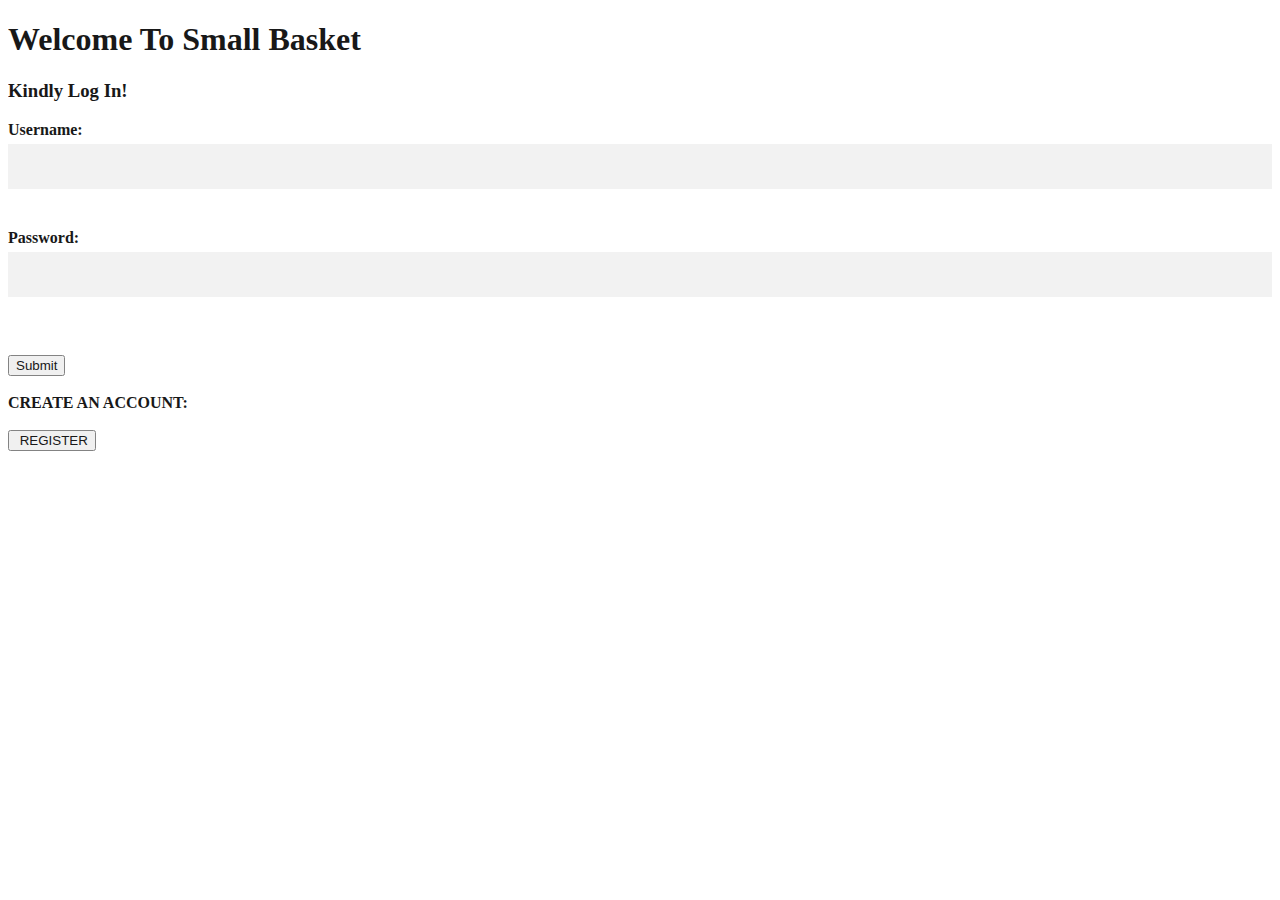
<file: frontend/index.html>
<!-- main file with username and password login -->
<!DOCTYPE html>
<html lang="en">

<head>
    <meta charset="UTF-8">
    <meta http-equiv="X-UA-Compatible" content="IE=edge">
    <meta name="viewport" content="width=device-width, initial-scale=1.0">
    <title>Document</title>
    <style>
        * {box-sizing: border-box}

      /* Add padding to containers */
        .container {
        padding: 16px;
      }
      body
      {
        
        background-image: url('https://img.freepik.com/free-photo/top-view-assortment-vegetables-paper-bag_23-2148853335.jpg?size=626&ext=jpg&ga=GA1.1.881619843.1673510034.jpg');
        background-repeat: no-repeat;
          background-size: cover;
        opacity: 0.90;
      

      }
      
      /* Full-width input fields */
      input[type=text], input[type=password] {
        width: 100%;
        padding: 15px;
        margin: 5px 0 22px 0;
        display: inline-block;
        border: none;
        background: #f1f1f1;
      }
      
      input[type=text]:focus, input[type=password]:focus {
        background-color: #ddd;
        outline: none;
      }
      
      /* Overwrite default styles of hr */
      hr {
        border: 1px solid #f1f1f1;
        margin-bottom: 25px;
      }
      
      /* Set a style for the submit/register button */
      .registerbtn {
        background-color: #04AA6D;
        color: white;
        padding: 16px 20px;
        margin: 8px 0;
        border: none;
        cursor: pointer;
        width: 100%;
        opacity: 0.9;
      }
      
      .registerbtn:hover {
        opacity:1;
      }
      
      /* Add a blue text color to links */
      a {
        color: dodgerblue;
      }
      
      /* Set a grey background color and center the text of the "sign in" section */
      .signin {
        background-color: #f1f1f1;
        text-align: center;
      }
    </style>
</head>

<body>
  
    <h1><b> Welcome To Small Basket</b> </h1>
    <h3><b>Kindly Log In!</b></h3>
    <b>Username:</b> <br> <input type="text"> <br><br>
    <b>Password:</b> <br> <input type="password"> <br><br>
    <form action="main.html">
      <br><input type="submit"><br>
    </form>
    <form action="register.html">
    <br><b> CREATE AN ACCOUNT:</b><br> <br><input type="submit" value=" REGISTER">
    </form>
</body> 

</html>
</file>
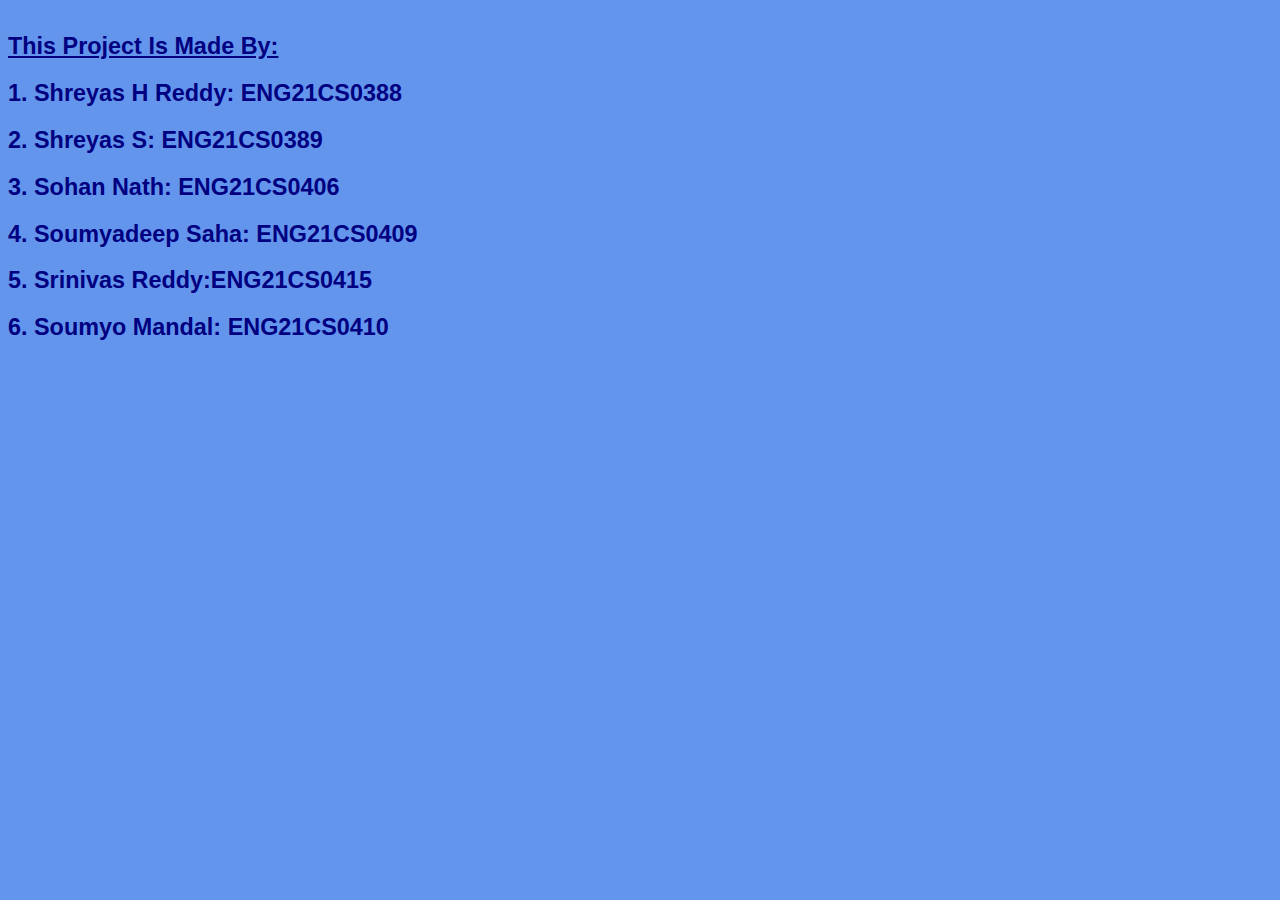
<file: frontend/aboutus.html>
<!DOCTYPE html>
<html lang="en">
<head>
  <meta charset="UTF-8">
  <meta http-equiv="X-UA-Compatible" content="IE=edge">
  <meta name="viewport" content="width=device-width, initial-scale=1.0">
  <title>About us</title>
  <style>
  body {
    background-color: cornflowerblue;
    font-family: Arial, Helvetica, sans-serif;
    font-size: 20px;
    line-height: 2;
    color: navy;
    margin: 20;
    padding: 20;
    text-align: left;
}
input {
    font-size: 20px;
    line-height: 2;
    color: white;
    margin: 20;
    padding: 20;
}
  </style>
</head>
<body>
  <h3>
    <u>This Project Is Made By:</u><br>
    1. Shreyas H Reddy: ENG21CS0388 <br>
    2. Shreyas S: ENG21CS0389 <br>
    3. Sohan Nath: ENG21CS0406 <br>
    4. Soumyadeep Saha: ENG21CS0409 <br>
    5. Srinivas Reddy:ENG21CS0415<br>
    6. Soumyo Mandal: ENG21CS0410 <br>
  </h3>
</body>
</html>
</file>
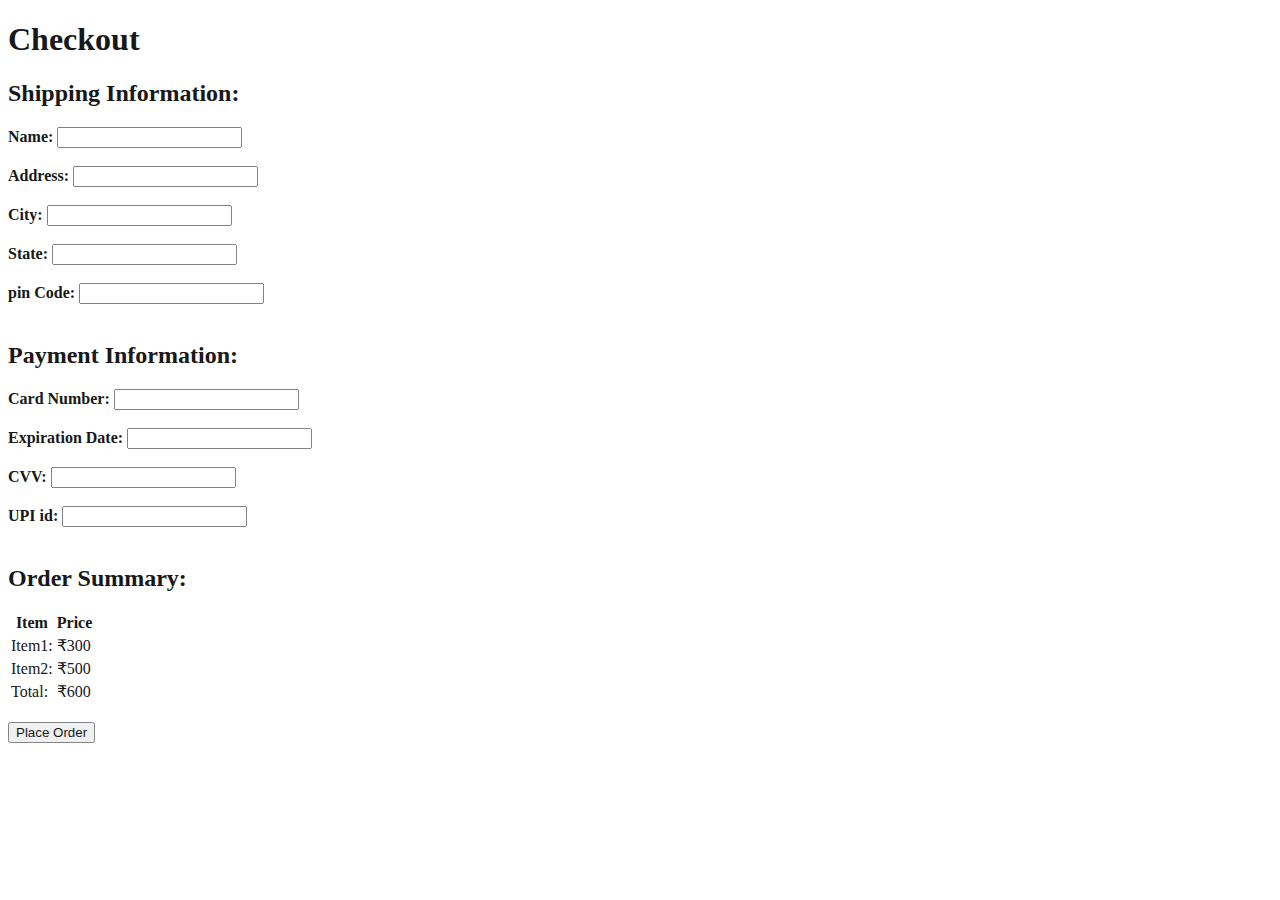
<file: frontend/checkout.html>
<!DOCTYPE html>
<html>
<head>
  <title>Checkout</title>
  <style>
  body
      {
        
        background-image: url('https://img.freepik.com/free-photo/top-view-assortment-vegetables-paper-bag_23-2148853335.jpg?size=626&ext=jpg&ga=GA1.1.881619843.1673510034.jpg');
        background-repeat: no-repeat;
          background-size: cover;
        opacity: 0.9;
      

      }
</style>
</head>
<body>
  <h1>Checkout</h1>
  <form>
    <h2>Shipping Information:</h2>
    <label for="name"><b>Name:</b></label>
    <input type="text" id="name" name="name">
    <br><br>
    <label for="address"><b>Address:</b></label>
    <input type="text" id="address" name="address">
    <br><br>
    <label for="city"><b>City:</b></label>
    <input type="text" id="city" name="city">
    <br><br>
    <label for="state"><b>State:</b></label>
    <input type="text" id="state" name="state">
    <br><br>
    <label for="pin"><b>pin Code:</b></label>
    <input type="text" id="pin" name="zip">
    <br><br>
    <h2>Payment Information:</h2>
    <label for="card-number"><b>Card Number:</b></label>
    <input type="text" id="card-number" name="card-number">
    <br><br>
    <label for="expiration-date"><b>Expiration Date:</b></label>
    <input type="text" id="expiration-date" name="expiration-date">
    <br><br>
    <label for="cvv"><b>CVV:</b></label>
    <input type="text" id="cvv" name="cvv">
    <br><br>
    <label for="UPI ID"><b>UPI id:</b></label>
    <input type="text" id="UPI id" name="UPI id">
    <br><br>
    <h2>Order Summary:</h2>
    <table>
      <tr>
        <th>Item</th>
        <th>Price</th>
      </tr>
      <tr>
        <td>Item1:</td>
        <td>₹300</td>
      </tr>
      <tr>
        <td>Item2:</td>
        <td>₹500</td>
      </tr>
      <tr>
        <td>Total:</td>
        <td>₹600</td>
      </tr>
    </table>
    <br>
  </form>
    <form action="placeorder.html">
    <input type="submit" value="Place Order">
    </form>
</body>
</html>
</file>
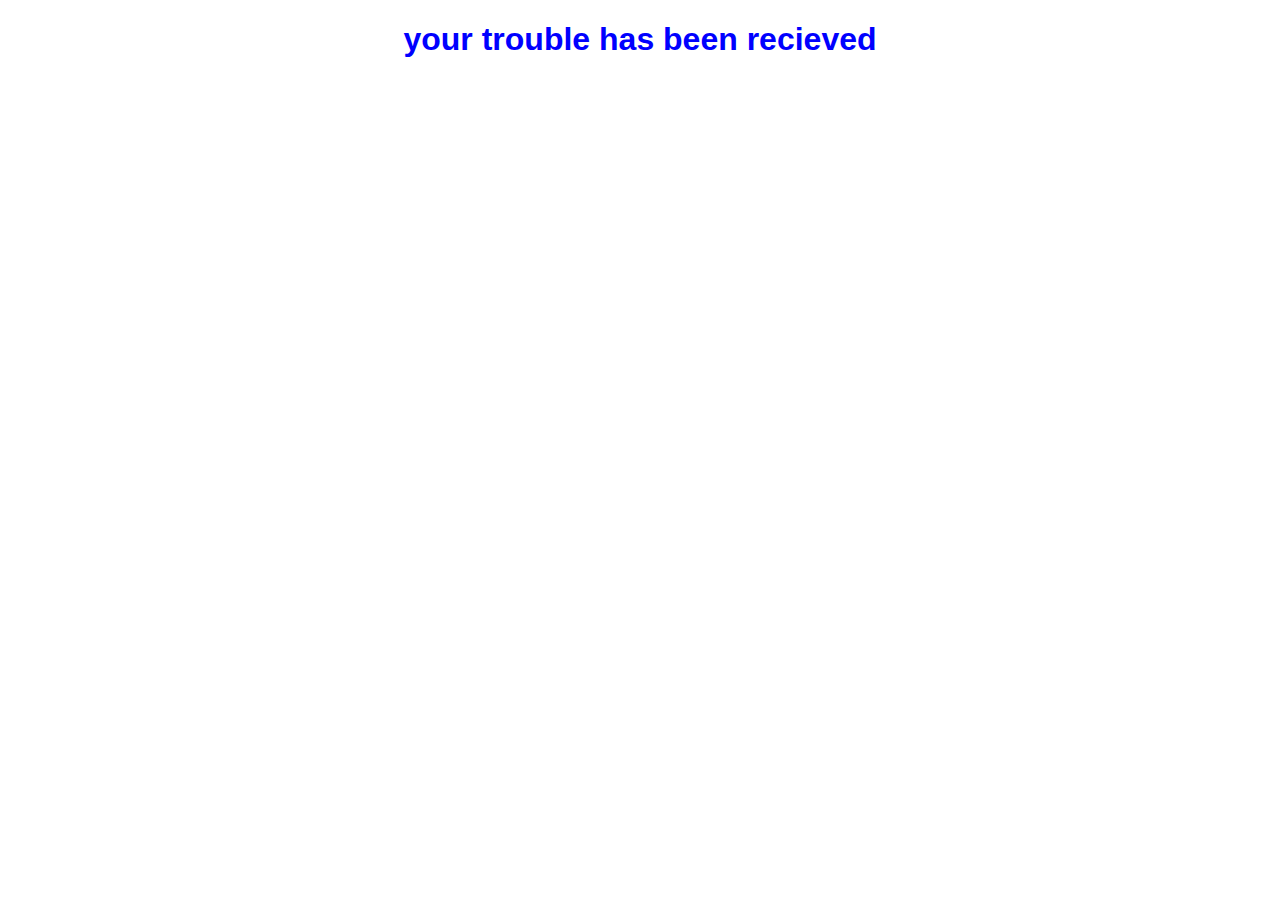
<file: frontend/confirmation.html>
<!-- this is the last page after contact us -->

<!DOCTYPE html>
<html lang="en">
<head>
    <meta charset="UTF-8">
    <meta http-equiv="X-UA-Compatible" content="IE=edge">
    <meta name="viewport" content="width=device-width, initial-scale=1.0">
    <title>recieved</title>
    <style>
        h1 {
            text-align: center;
            color: blue;
            font-family: 'Franklin Gothic Medium', 'Arial Narrow', Arial, sans-serif;
            font-size: xx-large;

        }
        img{
            align-items: center;

            size: 20px;
            width: 230px;
            
        }
    </style>
</head>
<body>
    <h1>your trouble has been recieved</h1>
</body>
</html>
</file>
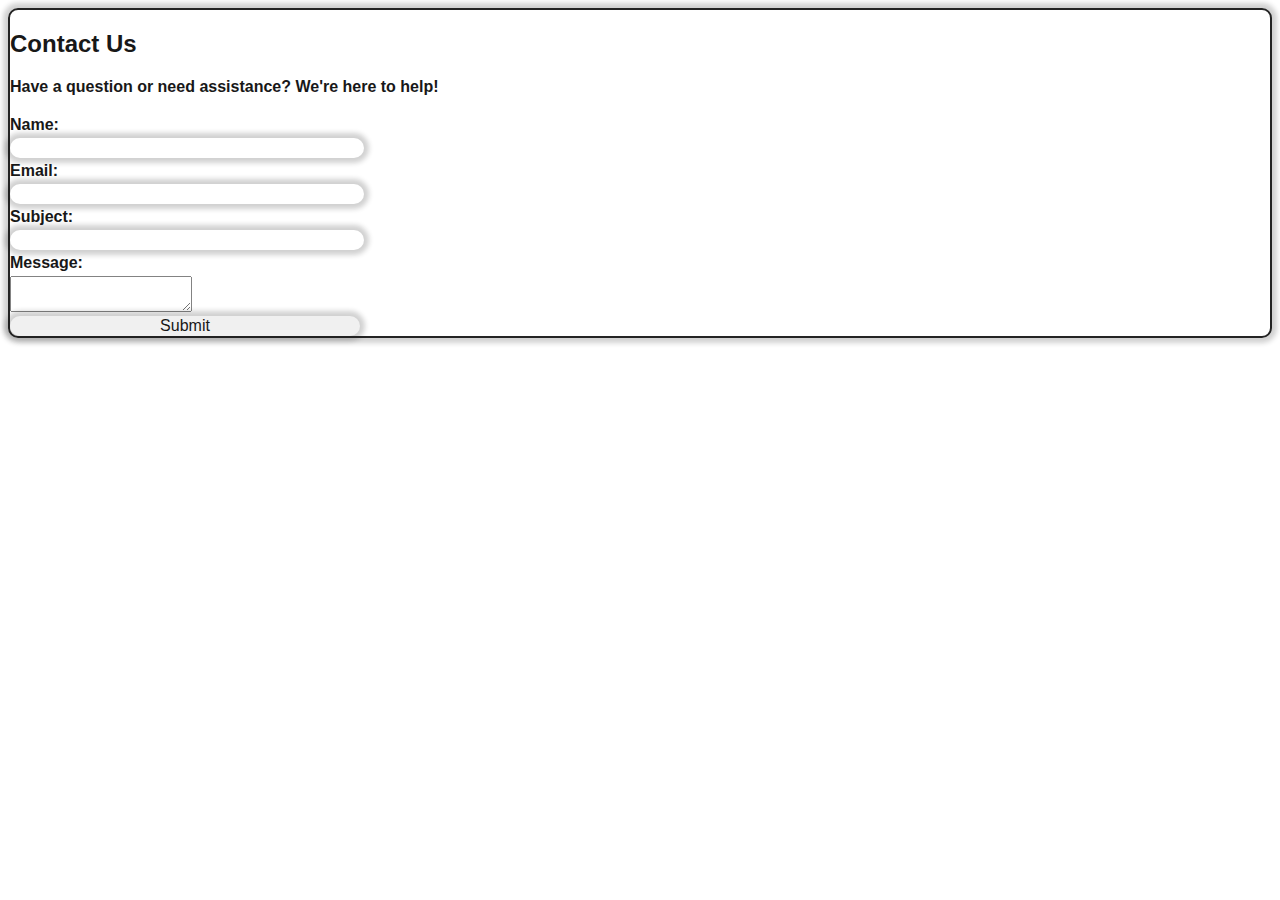
<file: frontend/contact.html>
<!-- this is the contact file -->
<!DOCTYPE html>
<html lang="en">
<head>
  <style>
  body
      {
        
        background-image: url('https://img.freepik.com/free-photo/top-view-assortment-vegetables-paper-bag_23-2148853335.jpg?size=626&ext=jpg&ga=GA1.1.881619843.1673510034.jpg');
        background-repeat: no-repeat;
          background-size: 100% 100%;
        opacity: 0.9;
      

      }
</style>

    <meta charset="UTF-8">
    <meta http-equiv="X-UA-Compatible" content="IE=edge">
    <meta name="viewport" content="width=device-width, initial-scale=1.0">
    <title>contact</title>
</head>
<body>
  <link rel="stylesheet" href="contact.css">
    <h2>Contact Us</h2>
    <p><b>Have a question or need assistance? We're here to help!</b></p>
    <form>
      <label for="name">Name:</label><br>
      <input type="text" id="name" name="name"><br>
      <label for="email">Email:</label><br>
      <input type="email" id="email" name="email"><br>
      <label for="subject">Subject:</label><br>
      <input type="text" id="subject" name="subject"><br>
      <label for="message">Message:</label><br>
      <textarea id="message" name="message"></textarea><br>
      </form> 
      <form action="confirmation.html">
        <input type="submit" class="submit">
      </form>
</body>
</html>
</file>
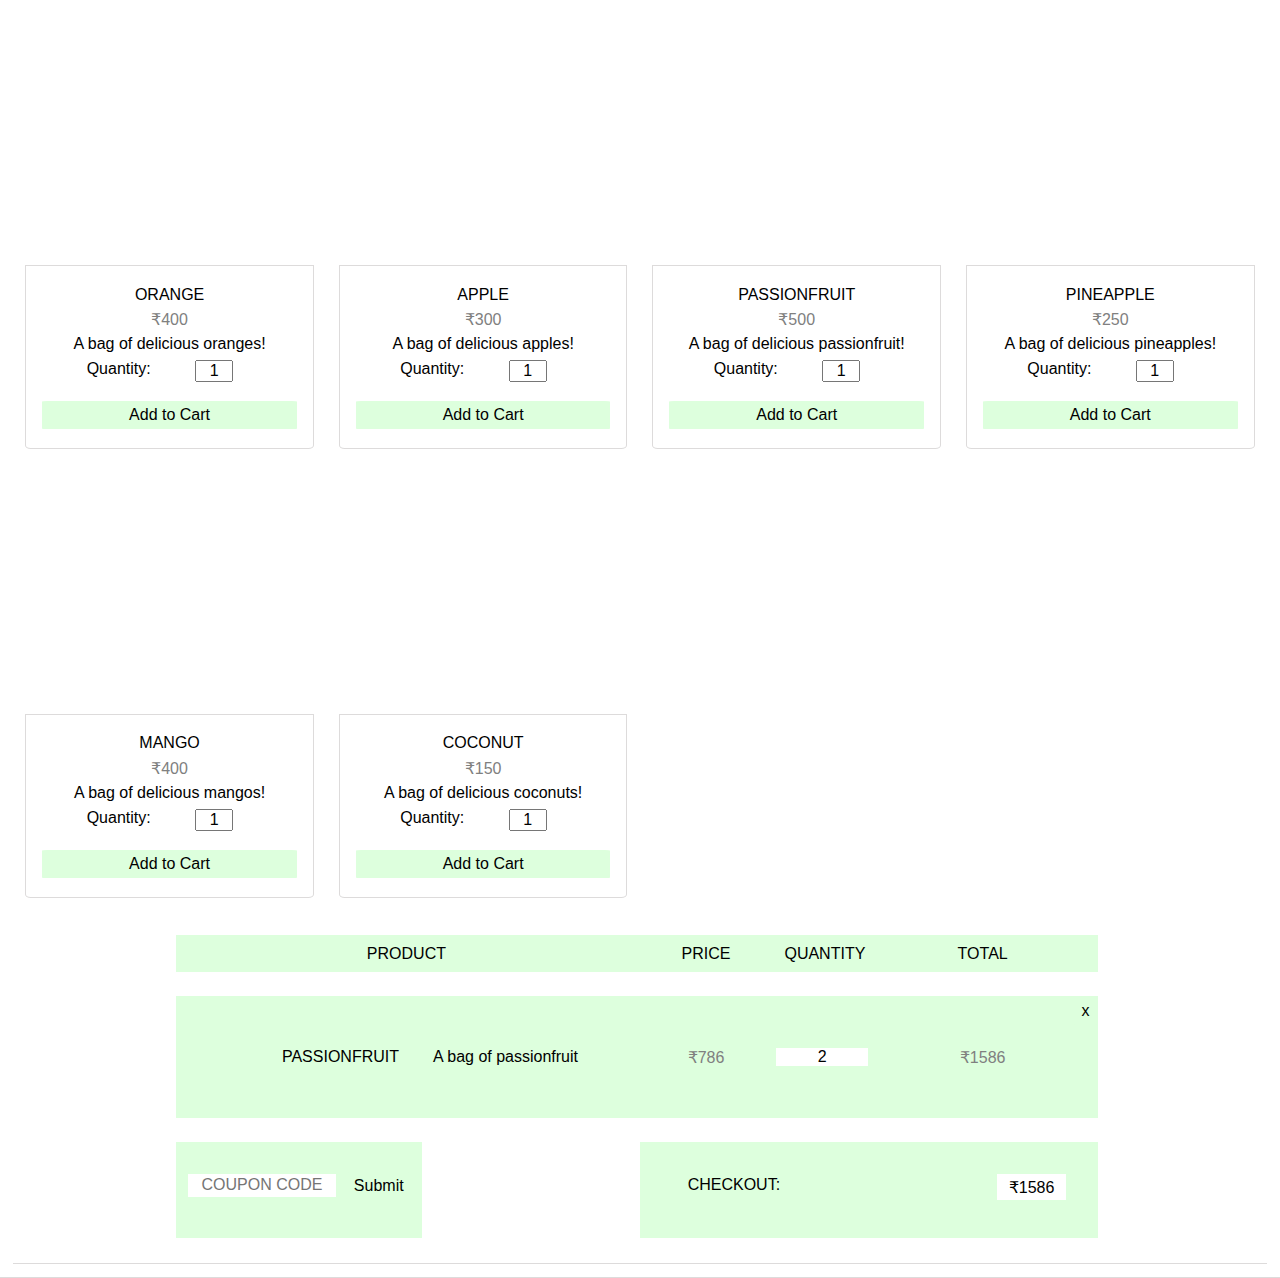
<file: frontend/product.html>
<!DOCTYPE html>
<html lang="en">

<head>
  <meta charset="UTF-8">
  <meta http-equiv="X-UA-Compatible" content="IE=edge">
  <meta name="viewport" content="width=device-width, initial-scale=1.0">
  <title>Document</title>

</head>

<body>
  <link rel="stylesheet" href="product.css">
  <div class="listing-section">
    <div class="product">
      <div class="image-box">
        <div class="images" id="image-1"></div>
      </div>
      <div class="text-box">
        <h2 class="item">Orange</h2>
        <h3 class="price">₹400</h3>
        <p class="description">A bag of delicious oranges!</p>
        <label for="item-1-quantity">Quantity:</label>
        <input type="text" name="item-1-quantity" id="item-1-quantity" value="1">
        <button type="button" name="item-1-button" id="item-1-button">Add to Cart</button>
      </div>
    </div>
    <div class="product">
      <div class="image-box">
        <div class="images" id="image-2"></div>
      </div>
      <div class="text-box">
        <h2 class="item">Apple</h2>
        <h3 class="price">₹300</h3>
        <p class="description">A bag of delicious apples!</p>
        <label for="item-2-quantity">Quantity:</label>
        <input type="text" name="item-2-quantity" id="item-2-quantity" value="1">
        <button type="button" name="item-2-button" id="item-2-button">Add to Cart</button>
      </div>
    </div>
    <div class="product">
      <div class="image-box">
        <div class="images" id="image-3"></div>
      </div>
      <div class="text-box">
        <h2 class="item">Passionfruit</h2>
        <h3 class="price">₹500</h3>
        <p class="description">A bag of delicious passionfruit!</p>
        <label for="item-3-quantity">Quantity:</label>
        <input type="text" name="item-3-quantity" id="item-3-quantity" value="1">
        <button type="button" name="item-3-button" id="item-3-button">Add to Cart</button>
      </div>
    </div>
    <div class="product">
      <div class="image-box">
        <div class="images" id="image-4"></div>
      </div>
      <div class="text-box">
        <h2 class="item">Pineapple</h2>
        <h3 class="price">₹250</h3>
        <p class="description">A bag of delicious pineapples!</p>
        <label for="item-4-quantity">Quantity:</label>
        <input type="text" name="item-4-quantity" id="item-4-quantity" value="1">
        <button type="button" name="item-4-button" id="item-4-button">Add to Cart</button>
      </div>
    </div>
    <div class="product">
      <div class="image-box">
        <div class="images" id="image-5"></div>
      </div>
      <div class="text-box">
        <h2 class="item">Mango</h2>
        <h3 class="price">₹400</h3>
        <p class="description">A bag of delicious mangos!</p>
        <label for="item-5-quantity">Quantity:</label>
        <input type="text" name="item-5-quantity" id="item-5-quantity" value="1">
        <button type="button" name="item-5-button" id="item-5-button">Add to Cart</button>
      </div>
    </div>
    <div class="product">
      <div class="image-box">
        <div class="images" id="image-6"></div>
      </div>
      <div class="text-box">
        <h2 class="item">Coconut</h2>
        <h3 class="price">₹150</h3>
        <p class="description">A bag of delicious coconuts!</p>
        <label for="item-6-quantity">Quantity:</label>
        <input type="text" name="item-6-quantity" id="item-6-quantity" value="1">
        <button type="button" name="item-6-button" id="item-6-button">Add to Cart</button>
      </div>

      
    
  </div>

  <div class="cart-section">

    <div class="table-heading">
      <h2 class="cart-product">Product</h2>
      <h2 class="cart-price">Price</h2>
      <h2 class="cart-quantity">Quantity</h2>
      <h2 class="cart-total">Total</h2>
    </div>


    <div class="table-content">
      <div class="cart-product">
        <div class="cart-image-box">
          <div class="cart-images" id="image-3"></div>
        </div>
        <h2 class="cart-item">Passionfruit</h2>
        <p class="cart-description">A bag of passionfruit</p>
      </div>
      <div class="cart-price">
        <h3 class="price">₹786</h3>
      </div>
      <div class="cart-quantity">
        <input type="text" name="cart-1-quantity" id="cart-1-quantity" value="2">
      </div>
      <div class="cart-total">
        <h3 class="price">₹1586</h3>
        <button type="button" class="remove" name="remove-3" id="remove-3">x</button>
      </div>
    </div>

    <div class="coupon">
      <input type="text" name="coupon" id="coupon" placeholder="COUPON CODE">
      <button type="button" name="coupon" id="coupon">Submit</button>
    </div>


    <div class="checkout">
        <button onclick="location.href='checkout.html'">CHECKOUT:</button>
        <div class="final-cart-total">
          <h3 class="price">₹1586</h3>
      </div>
  
      </div>
      
    
    <!-- <div class="keep-shopping">
      <button type="button" name="keep-shopping" id="keep-shopping">Keep Shopping</button>
    </div> -->


    

  </div>
</body>

</html>
</file>
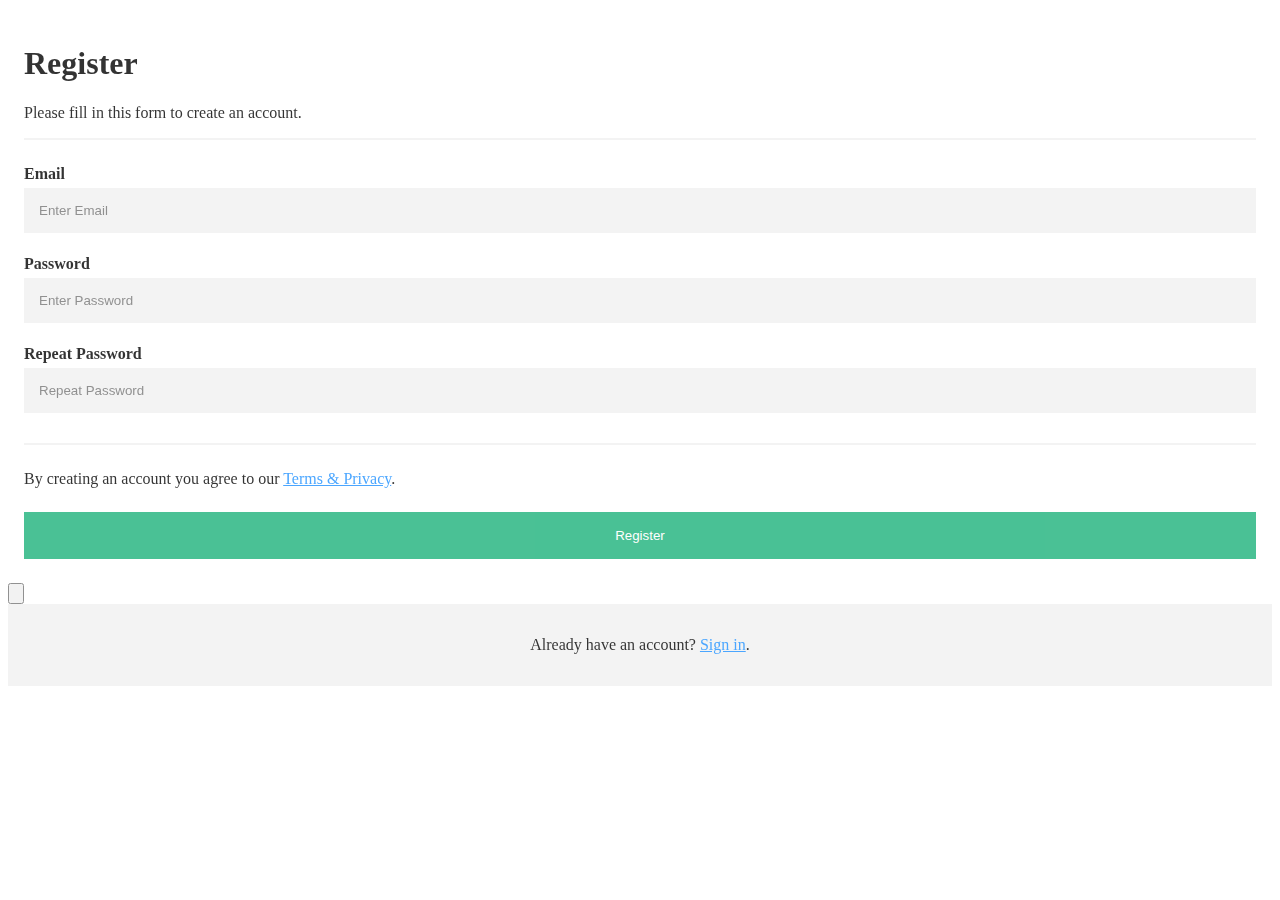
<file: frontend/register.html>
<!-- main file with username and password login -->
<!DOCTYPE html>
<html lang="en">

<head>  
    <meta charset="UTF-8">
    <meta http-equiv="X-UA-Compatible" content="IE=edge">
    <meta name="viewport" content="width=device-width, initial-scale=1.0">
    <title>Document</title>
    <style>
        * {box-sizing: border-box}

      /* Add padding to containers */
        .container {
        padding: 16px;
      }
      body
      {
        
       background-image: url('https://img.freepik.com/free-photo/top-view-assortment-vegetables-paper-bag_23-2148853335.jpg?size=626&ext=jpg&ga=GA1.1.881619843.1673510034.jpg');
        background-repeat: no-repeat;
          background-size:cover;
          opacity:0.8;
      

      }
      
      /* Full-width input fields */
      input[type=text], input[type=password] {
        width: 100%;
        padding: 15px;
        margin: 5px 0 22px 0;
        display: inline-block;
        border: none;
        background: #f1f1f1;
      }
      
      input[type=text]:focus, input[type=password]:focus {
        background-color: #ddd;
        outline: none;
      }
      
      /* Overwrite default styles of hr */
      hr {
        border: 1px solid #f1f1f1;
        margin-bottom: 25px;
      }
      
      /* Set a style for the submit/register button */
      .registerbtn {
        background-color: #04AA6D;
        color: white;
        padding: 16px 20px;
        margin: 8px 0;
        border: none;
        cursor: pointer;
        width: 100%;
        opacity: 0.9;
      }
      
      .registerbtn:hover {
        opacity:1;
      }
      
      /* Add a blue text color to links */
      a {
        color: dodgerblue;
      }
      
      /* Set a grey background color and center the text of the "sign in" section */
      .signin {
        background-color: #f1f1f1;
        text-align: center;
      }
    </style>
</head>

<body>
   <div class="body">
  
    <form action="main.html" method="post">
      <div class="container">
      <h1>Register</h1>
      <p>Please fill in this form to create an account.</p>
      <hr>

    <label for="email"><b>Email</b></label>
    <input type="text" placeholder="Enter Email"                  name="email"id="email" required>

    <label for="psw"><b>Password</b></label>
    <input type="password" placeholder="Enter Password"              name="psw" id="psw" required>

    <label for="psw-repeat"><b>Repeat Password</b></label>
    <input type="password" placeholder="Repeat Password"           name="psw-repeat" id="psw-repeat" required>
    <hr>

    <p>By creating an account you agree to our                     <a href="terms and conditon.html">Terms & Privacy</a>.</p>
  <button type="submit" class="registerbtn">Register</button>
  </div>
      <form action="main.html" method="post">
  <input type="submit"value="">
      </form>
  <div class="container signin">
    <p>Already have an account? <a href="index.html">Sign in</a>.</p>
  </div>
</form>

</body> 

</html>
</file>
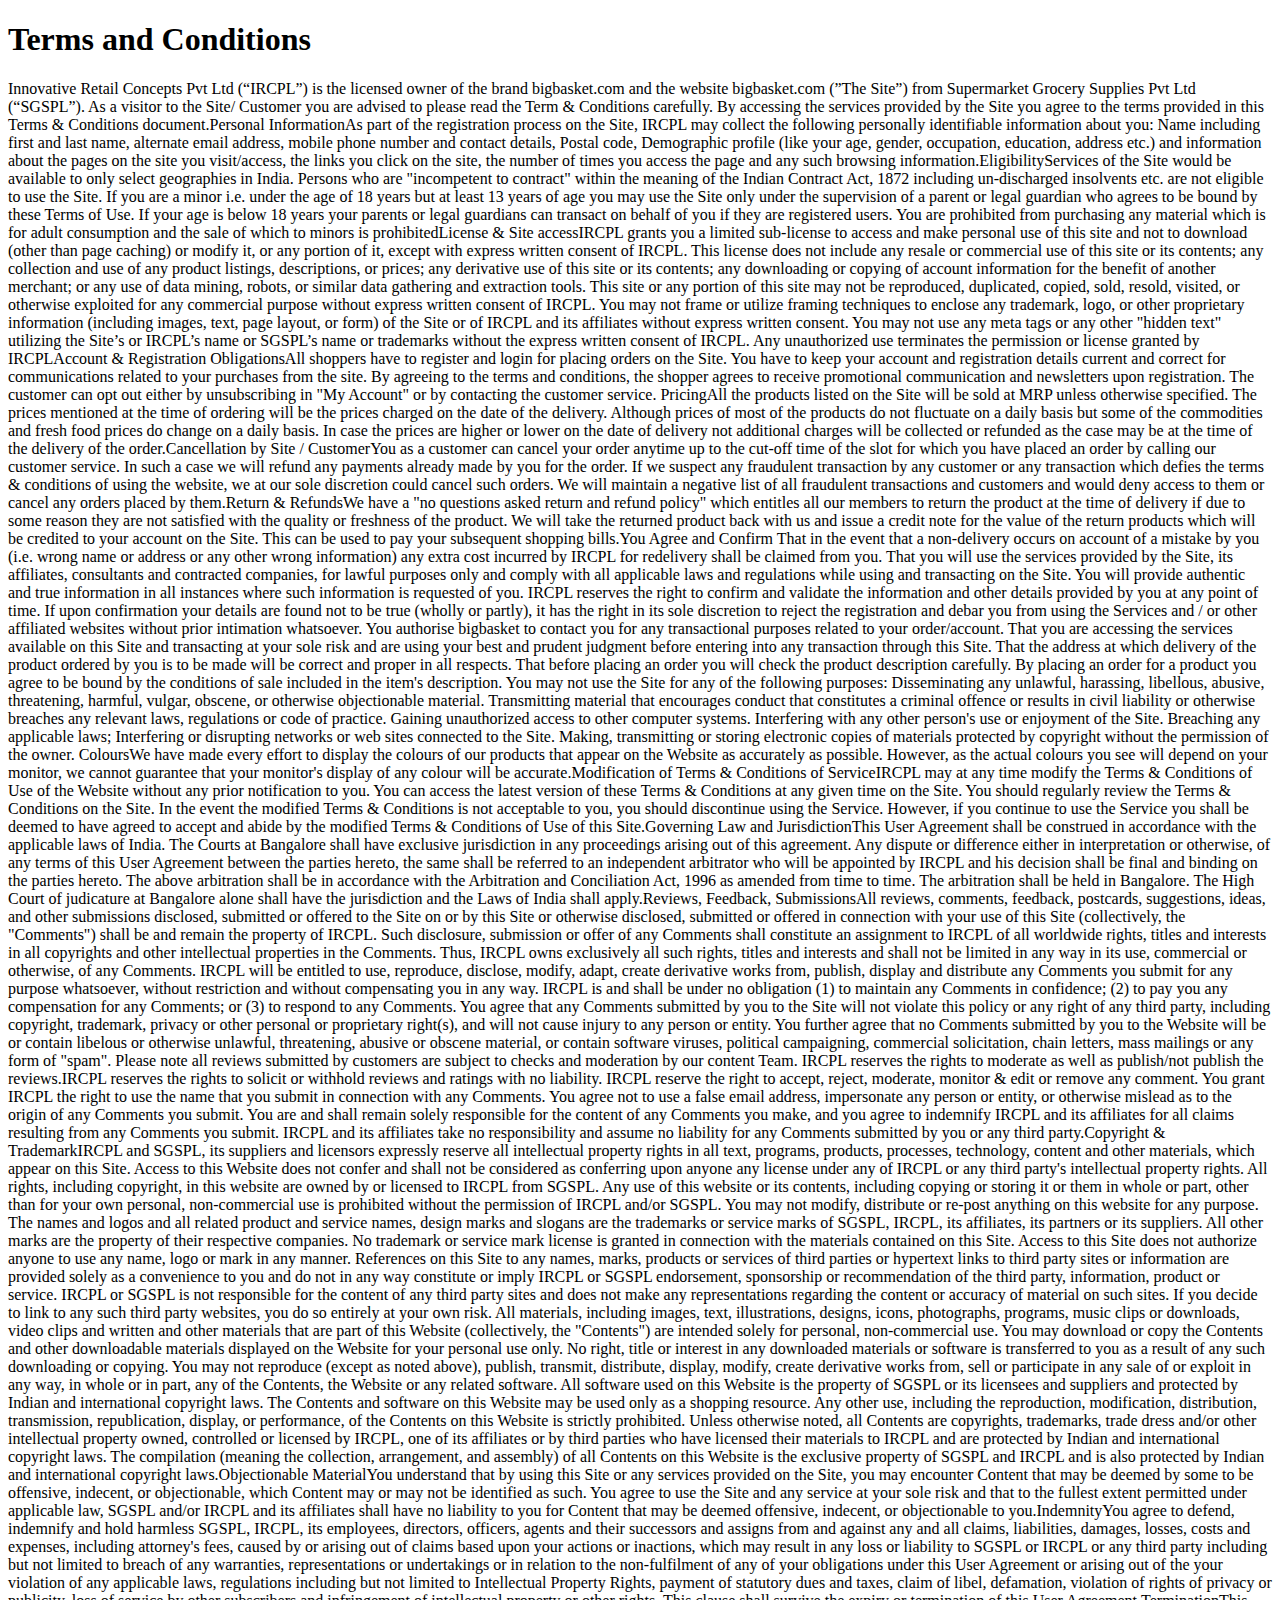
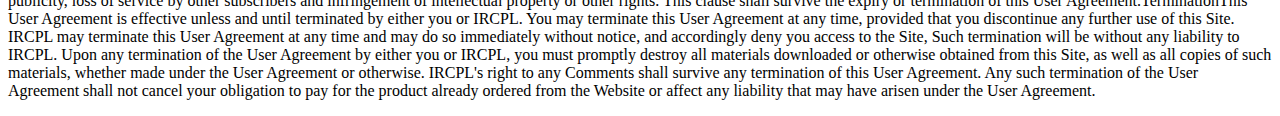
<file: frontend/terms and conditon.html>
<!DOCTYPE html>
<html lang="en">
<head>
  <meta charset="UTF-8">
  <meta http-equiv="X-UA-Compatible" content="IE=edge">
  <meta name="viewport" content="width=device-width, initial-scale=1.0">
  <title>Terms and condition</title>
</head>
<body>
  <p>   
  <h1>Terms and Conditions</h1>
Innovative Retail Concepts Pvt Ltd (“IRCPL”) is the licensed owner of the brand bigbasket.com and the website bigbasket.com (”The Site”) from Supermarket Grocery Supplies Pvt Ltd (“SGSPL”). As a visitor to the Site/ Customer you are advised to please read the Term & Conditions carefully. By accessing the services provided by the Site you agree to the terms provided in this Terms & Conditions document.Personal InformationAs part of the registration process on the Site, IRCPL may collect the following personally identifiable information about you: Name including first and last name, alternate email address, mobile phone number and contact details, Postal code, Demographic profile (like your age, gender, occupation, education, address etc.) and information about the pages on the site you visit/access, the links you click on the site, the number of times you access the page and any such browsing information.EligibilityServices of the Site would be available to only select geographies in India. Persons who are "incompetent to contract" within the meaning of the Indian Contract Act, 1872 including un-discharged insolvents etc. are not eligible to use the Site. If you are a minor i.e. under the age of 18 years but at least 13 years of age you may use the Site only under the supervision of a parent or legal guardian who agrees to be bound by these Terms of Use. If your age is below 18 years your parents or legal guardians can transact on behalf of you if they are registered users. You are prohibited from purchasing any material which is for adult consumption and the sale of which to minors is prohibitedLicense & Site accessIRCPL grants you a limited sub-license to access and make personal use of this site and not to download (other than page caching) or modify it, or any portion of it, except with express written consent of IRCPL. This license does not include any resale or commercial use of this site or its contents; any collection and use of any product listings, descriptions, or prices; any derivative use of this site or its contents; any downloading or copying of account information for the benefit of another merchant; or any use of data mining, robots, or similar data gathering and extraction tools. This site or any portion of this site may not be reproduced, duplicated, copied, sold, resold, visited, or otherwise exploited for any commercial purpose without express written consent of IRCPL. You may not frame or utilize framing techniques to enclose any trademark, logo, or other proprietary information (including images, text, page layout, or form) of the Site or of IRCPL and its affiliates without express written consent. You may not use any meta tags or any other "hidden text" utilizing the Site’s or IRCPL’s name or SGSPL’s name or trademarks without the express written consent of IRCPL. Any unauthorized use terminates the permission or license granted by IRCPLAccount & Registration ObligationsAll shoppers have to register and login for placing orders on the Site. You have to keep your account and registration details current and correct for communications related to your purchases from the site. By agreeing to the terms and conditions, the shopper agrees to receive promotional communication and newsletters upon registration. The customer can opt out either by unsubscribing in "My Account" or by contacting the customer service. PricingAll the products listed on the Site will be sold at MRP unless otherwise specified. The prices mentioned at the time of ordering will be the prices charged on the date of the delivery. Although prices of most of the products do not fluctuate on a daily basis but some of the commodities and fresh food prices do change on a daily basis. In case the prices are higher or lower on the date of delivery not additional charges will be collected or refunded as the case may be at the time of the delivery of the order.Cancellation by Site / CustomerYou as a customer can cancel your order anytime up to the cut-off time of the slot for which you have placed an order by calling our customer service. In such a case we will refund any payments already made by you for the order. If we suspect any fraudulent transaction by any customer or any transaction which defies the terms & conditions of using the website, we at our sole discretion could cancel such orders. We will maintain a negative list of all fraudulent transactions and customers and would deny access to them or cancel any orders placed by them.Return & RefundsWe have a "no questions asked return and refund policy" which entitles all our members to return the product at the time of delivery if due to some reason they are not satisfied with the quality or freshness of the product. We will take the returned product back with us and issue a credit note for the value of the return products which will be credited to your account on the Site. This can be used to pay your subsequent shopping bills.You Agree and Confirm
That in the event that a non-delivery occurs on account of a mistake by you (i.e. wrong name or address or any other wrong information) any extra cost incurred by IRCPL for redelivery shall be claimed from you.
That you will use the services provided by the Site, its affiliates, consultants and contracted companies, for lawful purposes only and comply with all applicable laws and regulations while using and transacting on the Site.
You will provide authentic and true information in all instances where such information is requested of you. IRCPL reserves the right to confirm and validate the information and other details provided by you at any point of time. If upon confirmation your details are found not to be true (wholly or partly), it has the right in its sole discretion to reject the registration and debar you from using the Services and / or other affiliated websites without prior intimation whatsoever.
You authorise bigbasket to contact you for any transactional purposes related to your order/account.
That you are accessing the services available on this Site and transacting at your sole risk and are using your best and prudent judgment before entering into any transaction through this Site.
That the address at which delivery of the product ordered by you is to be made will be correct and proper in all respects.
That before placing an order you will check the product description carefully. By placing an order for a product you agree to be bound by the conditions of sale included in the item's description.
You may not use the Site for any of the following purposes:
Disseminating any unlawful, harassing, libellous, abusive, threatening, harmful, vulgar, obscene, or otherwise objectionable material.
Transmitting material that encourages conduct that constitutes a criminal offence or results in civil liability or otherwise breaches any relevant laws, regulations or code of practice.
Gaining unauthorized access to other computer systems.
Interfering with any other person's use or enjoyment of the Site.
Breaching any applicable laws;
Interfering or disrupting networks or web sites connected to the Site.
 
Making, transmitting or storing electronic copies of materials protected by copyright without the permission of the owner.
ColoursWe have made every effort to display the colours of our products that appear on the Website as accurately as possible. However, as the actual colours you see will depend on your monitor, we cannot guarantee that your monitor's display of any colour will be accurate.Modification of Terms & Conditions of ServiceIRCPL may at any time modify the Terms & Conditions of Use of the Website without any prior notification to you. You can access the latest version of these Terms & Conditions at any given time on the Site. You should regularly review the Terms & Conditions on the Site. In the event the modified Terms & Conditions is not acceptable to you, you should discontinue using the Service. However, if you continue to use the Service you shall be deemed to have agreed to accept and abide by the modified Terms & Conditions of Use of this Site.Governing Law and JurisdictionThis User Agreement shall be construed in accordance with the applicable laws of India. The Courts at Bangalore shall have exclusive jurisdiction in any proceedings arising out of this agreement. Any dispute or difference either in interpretation or otherwise, of any terms of this User Agreement between the parties hereto, the same shall be referred to an independent arbitrator who will be appointed by IRCPL and his decision shall be final and binding on the parties hereto. The above arbitration shall be in accordance with the Arbitration and Conciliation Act, 1996 as amended from time to time. The arbitration shall be held in Bangalore. The High Court of judicature at Bangalore alone shall have the jurisdiction and the Laws of India shall apply.Reviews, Feedback, SubmissionsAll reviews, comments, feedback, postcards, suggestions, ideas, and other submissions disclosed, submitted or offered to the Site on or by this Site or otherwise disclosed, submitted or offered in connection with your use of this Site (collectively, the "Comments") shall be and remain the property of IRCPL. Such disclosure, submission or offer of any Comments shall constitute an assignment to IRCPL of all worldwide rights, titles and interests in all copyrights and other intellectual properties in the Comments. Thus, IRCPL owns exclusively all such rights, titles and interests and shall not be limited in any way in its use, commercial or otherwise, of any Comments. IRCPL will be entitled to use, reproduce, disclose, modify, adapt, create derivative works from, publish, display and distribute any Comments you submit for any purpose whatsoever, without restriction and without compensating you in any way. IRCPL is and shall be under no obligation (1) to maintain any Comments in confidence; (2) to pay you any compensation for any Comments; or (3) to respond to any Comments. You agree that any Comments submitted by you to the Site will not violate this policy or any right of any third party, including copyright, trademark, privacy or other personal or proprietary right(s), and will not cause injury to any person or entity. You further agree that no Comments submitted by you to the Website will be or contain libelous or otherwise unlawful, threatening, abusive or obscene material, or contain software viruses, political campaigning, commercial solicitation, chain letters, mass mailings or any form of "spam". Please note all reviews submitted by customers are subject to checks and moderation by our content Team. IRCPL reserves the rights to moderate as well as publish/not publish the reviews.IRCPL reserves the rights to solicit or withhold reviews and ratings with no liability. IRCPL reserve the right to accept, reject, moderate, monitor & edit or remove any comment. You grant IRCPL the right to use the name that you submit in connection with any Comments. You agree not to use a false email address, impersonate any person or entity, or otherwise mislead as to the origin of any Comments you submit. You are and shall remain solely responsible for the content of any Comments you make, and you agree to indemnify IRCPL and its affiliates for all claims resulting from any Comments you submit. IRCPL and its affiliates take no responsibility and assume no liability for any Comments submitted by you or any third party.Copyright & TrademarkIRCPL and SGSPL, its suppliers and licensors expressly reserve all intellectual property rights in all text, programs, products, processes, technology, content and other materials, which appear on this Site. Access to this Website does not confer and shall not be considered as conferring upon anyone any license under any of IRCPL or any third party's intellectual property rights. All rights, including copyright, in this website are owned by or licensed to IRCPL from SGSPL. Any use of this website or its contents, including copying or storing it or them in whole or part, other than for your own personal, non-commercial use is prohibited without the permission of IRCPL and/or SGSPL. You may not modify, distribute or re-post anything on this website for any purpose. The names and logos and all related product and service names, design marks and slogans are the trademarks or service marks of SGSPL, IRCPL, its affiliates, its partners or its suppliers. All other marks are the property of their respective companies. No trademark or service mark license is granted in connection with the materials contained on this Site. Access to this Site does not authorize anyone to use any name, logo or mark in any manner. References on this Site to any names, marks, products or services of third parties or hypertext links to third party sites or information are provided solely as a convenience to you and do not in any way constitute or imply IRCPL or SGSPL endorsement, sponsorship or recommendation of the third party, information, product or service. IRCPL or SGSPL is not responsible for the content of any third party sites and does not make any representations regarding the content or accuracy of material on such sites. If you decide to link to any such third party websites, you do so entirely at your own risk. All materials, including images, text, illustrations, designs, icons, photographs, programs, music clips or downloads, video clips and written and other materials that are part of this Website (collectively, the "Contents") are intended solely for personal, non-commercial use. You may download or copy the Contents and other downloadable materials displayed on the Website for your personal use only. No right, title or interest in any downloaded materials or software is transferred to you as a result of any such downloading or copying. You may not reproduce (except as noted above), publish, transmit, distribute, display, modify, create derivative works from, sell or participate in any sale of or exploit in any way, in whole or in part, any of the Contents, the Website or any related software. All software used on this Website is the property of SGSPL or its licensees and suppliers and protected by Indian and international copyright laws. The Contents and software on this Website may be used only as a shopping resource. Any other use, including the reproduction, modification, distribution, transmission, republication, display, or performance, of the Contents on this Website is strictly prohibited. Unless otherwise noted, all Contents are copyrights, trademarks, trade dress and/or other intellectual property owned, controlled or licensed by IRCPL, one of its affiliates or by third parties who have licensed their materials to IRCPL and are protected by Indian and international copyright laws. The compilation (meaning the collection, arrangement, and assembly) of all Contents on this Website is the exclusive property of SGSPL and IRCPL and is also protected by Indian and international copyright laws.Objectionable MaterialYou understand that by using this Site or any services provided on the Site, you may encounter Content that may be deemed by some to be offensive, indecent, or objectionable, which Content may or may not be identified as such. You agree to use the Site and any service at your sole risk and that to the fullest extent permitted under applicable law, SGSPL and/or IRCPL and its affiliates shall have no liability to you for Content that may be deemed offensive, indecent, or objectionable to you.IndemnityYou agree to defend, indemnify and hold harmless SGSPL, IRCPL, its employees, directors, officers, agents and their successors and assigns from and against any and all claims, liabilities, damages, losses, costs and expenses, including attorney's fees, caused by or arising out of claims based upon your actions or inactions, which may result in any loss or liability to SGSPL or IRCPL or any third party including but not limited to breach of any warranties, representations or undertakings or in relation to the non-fulfilment of any of your obligations under this User Agreement or arising out of the your violation of any applicable laws, regulations including but not limited to Intellectual Property Rights, payment of statutory dues and taxes, claim of libel, defamation, violation of rights of privacy or publicity, loss of service by other subscribers and infringement of intellectual property or other rights. This clause shall survive the expiry or termination of this User Agreement.TerminationThis User Agreement is effective unless and until terminated by either you or IRCPL. You may terminate this User Agreement at any time, provided that you discontinue any further use of this Site. IRCPL may terminate this User Agreement at any time and may do so immediately without notice, and accordingly deny you access to the Site, Such termination will be without any liability to IRCPL. Upon any termination of the User Agreement by either you or IRCPL, you must promptly destroy all materials downloaded or otherwise obtained from this Site, as well as all copies of such materials, whether made under the User Agreement or otherwise. IRCPL's right to any Comments shall survive any termination of this User Agreement. Any such termination of the User Agreement shall not cancel your obligation to pay for the product already ordered from the Website or affect any liability that may have arisen under the User Agreement.</p>
</body>
</html>
</file>
<file: frontend/contact.css>
/*add css to the contact form*/
body {
    background-color:white;
    border: 2px solid rgb(13, 13, 13);
    border-radius: 10px;
  box-sizing: height=100 width=100;
    box-shadow: 0 0 5px 5px rgba(0, 0, 0, 0.2);
    text-align:left;
    text-shadow: 1in;
    font-size: medium;
    font-family: Arial, Helvetica, sans-serif;
    font-weight: bold;
}
label{
    
    margin-right: 20px;
    margin-bottom: 20px;
    text-align: center;
    width: 400px;
    line-height: 26px;
}
input{
    border: 2px black;
    border-radius: 10px;
    box-shadow: 0 0 5px 5px rgba(0, 0, 0, 0.2);
    margin: 10;
    padding: 310;
    width: 350px;
    text-align: center;
    text-shadow: 1in;
    font-size: medium;
    font-family: Arial, Helvetica, sans-serif;
}
</file>
<file: frontend/product.css>
* {
  padding: 0;
  margin: 0;
  position: relative;
  box-sizing: border-box;
}

.listing-section, .cart-section {
  width: 100%;
  float: left;
  padding: 1%;
  border-bottom: 0.01em solid #dddbdb;
}

.product {
  float: left;
  width: 23%;
  border-radius: 2%;
  margin: 1%;
}

.product:hover {
  box-shadow: 1.5px 1.5px 2.5px 3px rgba(0, 0, 0, 0.4);
  -webkit-box-shadow: 1.5px 1.5px 2.5px 3px rgba(0, 0, 0, 0.4);  
  -moz-box-shadow:    1.5px 1.5px 2.5px 3px rgba(0, 0, 0, 0.4);
}

.image-box {
  width: 100%;
  overflow: hidden;
  border-radius: 2% 2% 0 0;
}

.images {
  height: 15em;
  background-size: cover; 
  background-position: center center; 
  background-repeat: no-repeat;
  border-radius: 2% 2% 0 0;
  transition: all 1s ease;
  -moz-transition: all 1s ease;
  -ms-transition: all 1s ease;
  -webkit-transition: all 1s ease;
  -o-transition: all 1s ease;
}

.images:hover {
  transform: scale(1.2);
  overflow: hidden;
  border-radius: 2%;
}

/* IMAGES */
#image-1 {background-image: url("https://sc01.alicdn.com/kf/UT8.CaXX2NXXXagOFbXC/fresh-navel-oranges.jpg");}

#image-2 {background-image: url("https://newenglandapples.files.wordpress.com/2014/10/img_5595.jpg")}

#image-3 {background-image: url("https://sc01.alicdn.com/kf/UT8ovSIXQNaXXagOFbXt/Fresh-Passion-Fruit-with-Best-Price-and.jpg")}

#image-4 {background-image: url("http://www.foodmatters.com/media/images/articles/16-powerful-reasons-to-eat-pineapple.jpg")}

#image-5 {background-image: url("http://membrillo.com.au/wp-content/uploads/2016/11/bg-mango-01.jpg")}

#image-6 {background-image: url("http://ell.h-cdn.co/assets/16/27/980x490/landscape-1467750721-gettyimages-146896572.jpg")}

#image-7 {background-image: url("http://www.hesca.org/wp-content/uploads/2016/08/banana.jpg")}

#image-8 {background-image: url("http://www.baag.com.au/pictures/produce/plums2.jpg")}

#image-9 {background-image: url("https://ecowatchroar-img.rbl.ms/simage/https%3A%2F%2Fassets.rbl.ms%2F9458277%2F1200x600.jpg/2000%2C2000/J9vl96eLQCOEy3Xy/img.jpg")}

#image-10 {background-image: url("https://www.parhlo.com/wp-content/uploads/2016/04/Valencia_market_-_lemons-1940x1454.jpg")}

.text-box {
  width: 100%;
  float: left;
  border: 0.01em solid #dddbdb;
  border-radius: 0 0 2% 2%;
  padding: 1em;
}

h2, h3 {
  float: left;
  font-family: 'Roboto', sans-serif;
  font-weight: 400;
  font-size: 1em;
  text-transform: uppercase;
  margin: 0.2em auto;
}

.item, .price {
  clear: left;
  width: 100%;
  text-align: center;
}

.price {
  color: Grey;
}

.description, label, button, input {
  float: left;
  clear: left;
  width: 100%;
  font-family: 'Roboto', sans-serif;
  font-weight: 300;
  font-size: 1em;
  text-align: center;
  margin: 0.2em auto;
}

input:focus {
  outline-color: #fdf;
}

label {
  width: 60%;
}

.text-box input {
  width: 15%;
  clear: none;
}

.text-box button {
  margin-top: 1em;
}

button {
  padding: 2%;
  background-color: #dfd;
  border: none;
  border-radius: 2%;
}

button:hover {
  bottom: 0.1em;
}

button:focus {
  outline: 0;
}

button:active {
  bottom: 0;
  background-color: #fdf;
}

.table-heading, .table-content {
  width: 75%;
  margin: 1% 12.25%;
  float: left;
  background-color: #dfd;
}

.table-heading h2 {
  padding: 1%;
  margin: 0;
  text-align: center;
}

.cart-product {
  width: 50%;
  float: left;
}

.cart-price {
  width: 15%;
  float: left;
}

.cart-quantity {
  width: 10%;
  float: left;
}

.cart-total {
  width: 25%;
  float: left;
}

.cart-image-box {
  width: 20%;
  overflow: hidden;
  border-radius: 2%;
  float: left;
  margin: 1%;
}

.cart-images {
  height: 7em;
  background-size: cover; 
  background-position: center center; 
  background-repeat: no-repeat;
}

.cart-item {
  width: 20%;
  float: left;
  margin: 3.2em 1%;
  text-align: center;
}
.cart-description {
  width: 53%;
  float: left;
  margin: 3.2em 1%;
  font-family: 'Roboto', sans-serif;
  font-weight: 300;
  font-size: 1em;
  text-align: center;
}

.cart-price h3, .cart-total h3 {
  margin: 3.2em 5% 3.2em 20%;
  width: 60%;
}

.cart-quantity input {
  margin: 3.2em 1%;
  border: none;
}

.remove {
  width: 10%;
  margin: 1px;
  float: right;
  clear: right;
}

.coupon {
  width: 20%;
  background-color: #dfd;
  margin: 1% 1% 1% 12.25%;
  float: left;
  height: 6em;
}

.coupon input {
  width: 60%;
  border: none;
  margin: 12.75% 5%;
  padding: 1%;
}

.coupon button {
  width: 25%;
  float: left;
  clear: right;
  margin: 12% 5% 12% 0;
}

.keep-shopping {
  width: 15%;
  height: 6em;
  float: left;
  margin: 1% auto;
  padding: 1%;
  background-color: #dfd;
}

.keep-shopping button {
  text-transform: uppercase;
  margin: 12% auto;
  
}

.checkout {
  width: 37.25%;
  margin: 1% 12.75% 1% 1%;
  float: right;
  background-color: #dfd;
  height: 6em;
}

.checkout button {
  width: 30%;
  clear: none;
  margin: 5.4% 0 5.4% 5.5%;
  text-transform: uppercase;
}

.final-cart-total {
  width: 15%;
  float: right;
  margin: 7%;
  background-color: White;
}

.final-cart-total h3 {
  color: Black;
}
</file>
